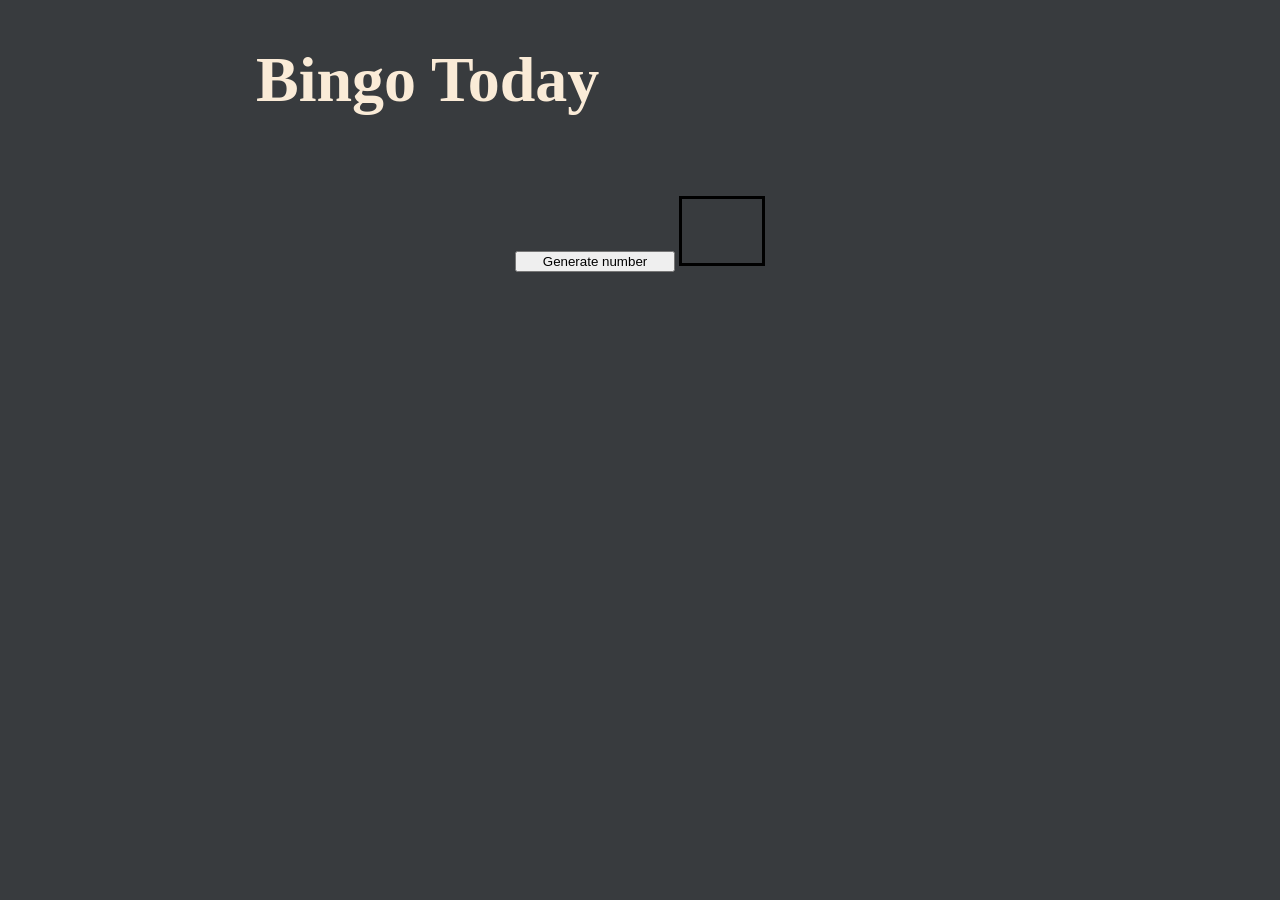
<file: index.html>
<!DOCTYPE html>
<html lang="en">
<head>
    <meta charset="UTF-8">
    <meta http-equiv="X-UA-Compatible" content="IE=edge">
    <meta name="viewport" content="width=device-width, initial-scale=1.0">

    <link rel="stylesheet" href="style.css">
    <title>Bingo For Fun</title>

</head>

<body>
    <h1>Bingo Today</h1>

    <section id="numberContainer"></section>
    
    <br>
    <br>
    <section id="inputContainer">
        
        <button onclick="randomGenerator()"> Generate number </button>
        <div id="numberDisplay"></div>
        
    </section>





    
    <script src="./index.js"></script>
</body>
</html>
</file>
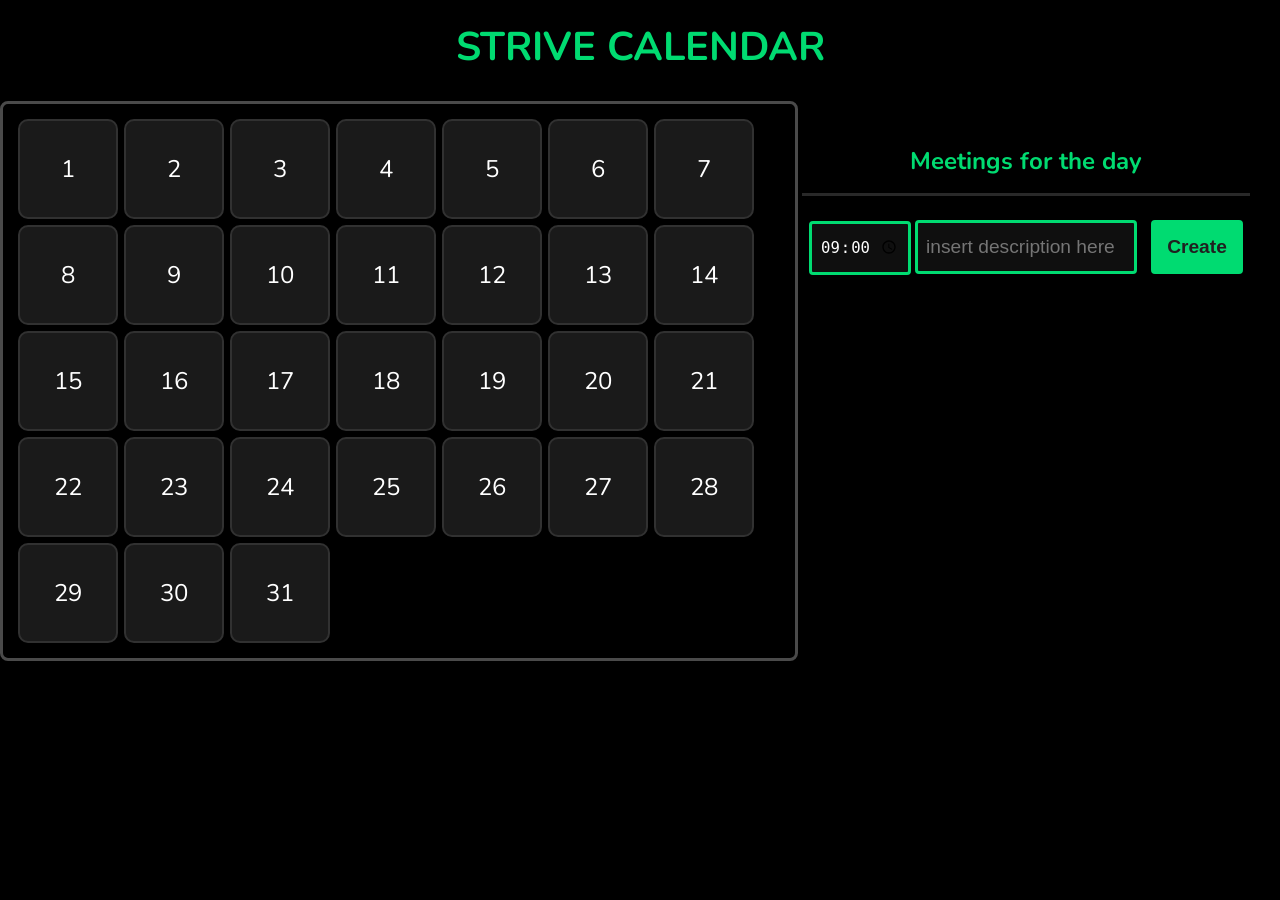
<file: daniel's code/index.html>
<!DOCTYPE html>
<html lang="en">
<head>
    <meta charset="UTF-8">
    <meta http-equiv="X-UA-Compatible" content="IE=edge">
    <meta name="viewport">
    <title>Strive Calender</title>

    <link rel="stylesheet" href="styles.css" />

    <link rel="preconnect" href="https://fonts.googleapis.com">
    <link rel="preconnect" href="https://fonts.gstatic.com" crossorigin>
    <link href="https://fonts.googleapis.com/css2?family=Nunito:wght@500;600&display=swap" rel="stylesheet">
</head>
<body>
    
    <!--

        --------------------- COLLECTING CALENDAR'S FUNCTIONAL REQUIREMENTS ---------------------  -> ANALYSIS
        
        - show the days of the displayed month
        - user can select a day (it will be highlighted, and related meetings will be displayed)
        - provide some ways to collect user input about new meetings to be created
        - meeting details should include meeting time and meeting description
        - create new meetings based on the user input
        - display assigned meetings related to the selected day (and even clear the list if no meeting is present)
        - the days should be grouped in 7-days rows
        - we want a title for each section (month/meeting creation/assigned meetings)

        -- NICE TO HAVE:
        - we want to persist our meeting data in order to not to lose it when we refresh the page
        - we want the days to be created based on the actual current month
        - we want the current day to be the selected one when we load the page
        - the current day should be easily recognizable
        - display the name of the month
        - highlight the day I'm hovering
        - show weekday names
        - display days that have any assigned meeting in a different way
        - being able to color days differently based on user choices
        - being able to color meetings differently based on user choices
        - our layout should be responsive (= behave correctly on mobile as well)
        - being able to select multiple days and add meetings to all of them
        - being able to delete/modify an exiting meeting



        --------------------- LIST ALL THE THINGS WE HAVE TO IMPLEMENT ---------------------  -> DESIGN

        --- HTML ELEMENTS
        - a title for the calendar page
        - a container for the days of the month
        -- days of the month
        - a container for the user input controls
        -- meeting time input
        -- meeting description input
        -- meeting creation button
        -- selected day label
        - headers for each section
        - a container (or list) to display all meetings related to the selected day

        --- CSS STYLES
        - inputs
        - month
        - headers
        - generic day
        - selected day
        - meetings
        

        --- JAVASCRIPT FUNCTIONS
        - select a day (when the user clicks on that)
        - programmatically create days in the month
        - read the user input and create a new meeting accordingly
        - display meetings for the currently selected day
        - save newly created meetings data in a structured way
        - retrieve all meetings related to a specific day
        
        -- NICE TO HAVE:
        - persist created meetings on the disk, and load them as soon as we load the page
    -->

    <script src="index.js"></script>

    <h1>Strive Calendar</h1>

    <!-- MONTH -->
    <div id="month-container">
        <!-- The days will be generated programmatically -->
    </div>

    <!-- MEETING CREATION -->
    <div id="meeting-container">

        <h2 id="meeting-title">Meetings for the day</h2>

        <div id="meeting-creation">
            <input type="time" id="meeting-time" value="09:00" />
            <input type="text" id="meeting-description" placeholder="insert description here" />
            <input type="button" value="Create" onclick="createNewMeeting()" />
        </div>

        <ul id="meetings-for-the-day">
            <!-- The list of the meetings will be generated programmatically -->
        </ul>

    </div>
</body>
</html>
</file>
<file: style.css>
body {
  background: #383b3e;
  max-width: 768px;
  margin: 0 auto;
}

h1 {
  font-size: 4rem;
  color: antiquewhite;
}

button {
  width: 10rem;
}

#inputContainer {
  text-align: center;
}

#numberDisplay {
  border-style: solid;
  display: inline-block;
  height: 4rem;
  width: 5rem;
  text-align: center;
}

.number {
  background: rgb(247, 242, 242);
  display: inline-block;
  text-align: center;
  width: 12%;
  font-size: xxx-large;
  border-style: solid;
  border-radius: 50%;
}

.generatedYet {
  color: white;
  background: #000;
}
</file>
<file: daniel's code/styles.css>
body {
    background-color: black;
    color: white;
    font-family: 'Nunito', sans-serif;
    max-width: 1280px;
    margin: 0 auto;
}

h1 {
    text-align: center;
    font-size: 40px;
    margin-top: 20px;
    color: #00db71;
    text-transform: uppercase;
    font-weight: bold;
}

#month-container {
    border-style: solid;
    border-width: 3px;
    border-color: #4a4a4a;
    padding: 12px;
    border-radius: 8px;
    display: inline-block;
    width: 60%;
}

.day {
    background-color: rgb(26, 26, 26);
    display: inline-block;
    width: 12.5%;
    min-height: 64px;
    text-align: center;
    padding-top: 32px;
    font-size: x-large;
    border-color: rgb(49, 49, 49);
    border-style: solid;
    border-width: 2px;
    margin: 3px;
    border-radius: 10px;
    cursor: pointer;
}

.selected {
    border-color: gray;
    background-color: #474747;
}

.day:hover {
    border-color: gray;
}

/* MEETINGS */

#meeting-container {
    vertical-align: top;
    display: inline-block;
    width: 35%;
    min-height: 200px;
    text-align: center;
}
#meeting-container h2 {
    color: #00db71;
    border-bottom: solid 3px #292929;
    padding-bottom: 16px;
    padding-top: 24px;
}

#meeting-creation{
    padding: 4px;
}

#meeting-creation input{
    height: 32px;
    background-color: #0f0f0f;
    border: solid 3px #00db71;
    color: white;
    padding: 8px;
    border-radius: 4px;
    font-size: larger;
}

#meeting-time{
    width: 80px;
}

#meeting-description{
    width: 200px;
}

#meeting-creation input[type="button"]{
    margin-left: 10px;
    width: 92px;
    height: 54px;
    color: rgb(32, 32, 32);
    background-color: #00db71;
    font-weight: bolder;
}

#meetings-for-the-day li{
    text-align: left;
    font-size: larger;
}
</file>
